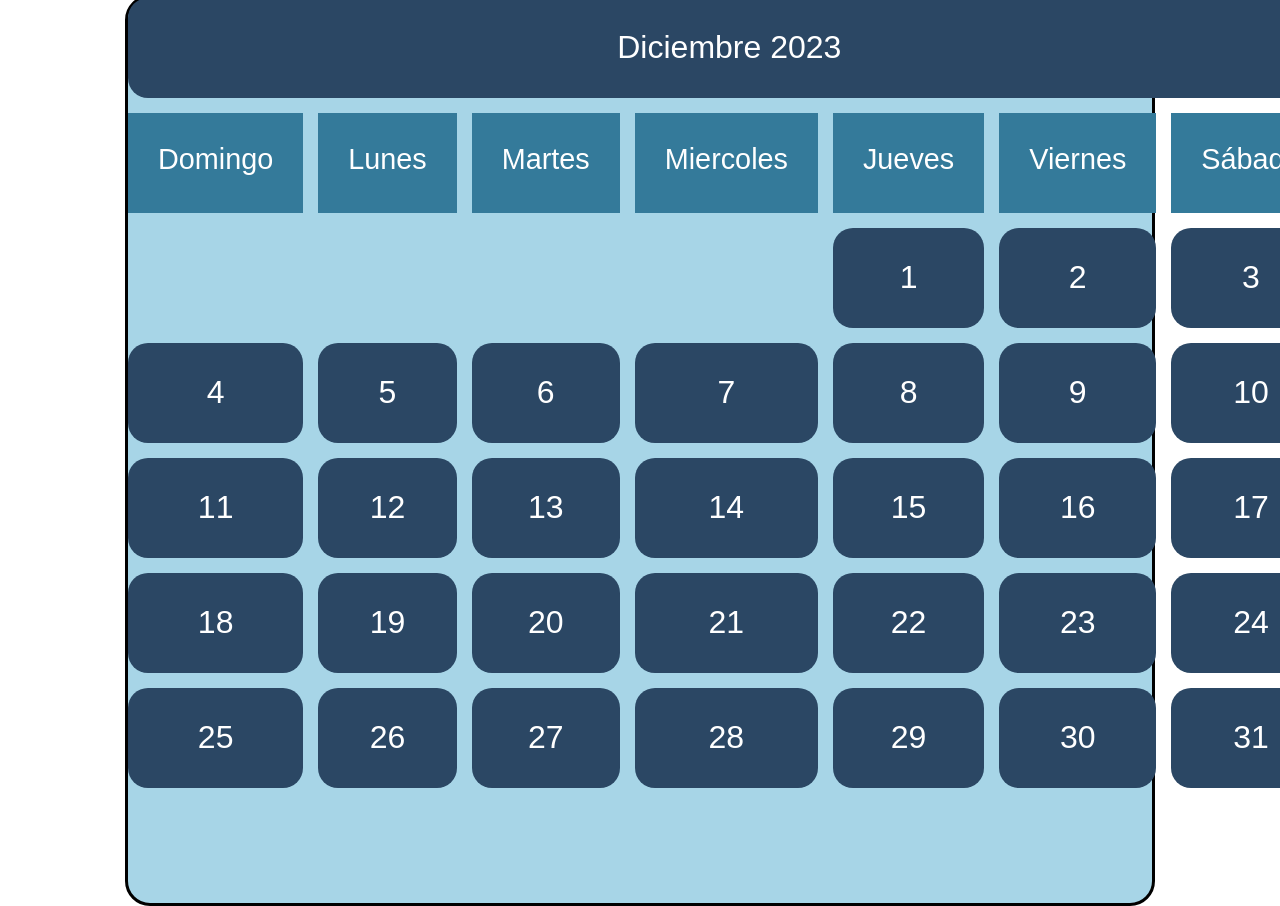
<file: calendario.html>
<!DOCTYPE html>
<html lang="en">
<head>
    <meta charset="UTF-8">
    <meta name="viewport" content="width=device-width, initial-scale=1.0">
    <title>Calendario</title>
    <link rel="stylesheet" href="css/calendario.css">
</head>
<body>
    <div class="main-box">
        <div class="calendar-box">
            <div class="box-celda nombre-mes">Diciembre 2023</div>
            <div class="nombre-dia">Domingo</div>
            <div class="nombre-dia">Lunes</div>
            <div class="nombre-dia">Martes</div>
            <div class="nombre-dia">Miercoles</div>
            <div class="nombre-dia">Jueves</div>
            <div class="nombre-dia">Viernes</div>
            <div class="nombre-dia">Sábado</div>
            <div class="box-celda box-1">1</div>
            <div class="box-celda box-2">2</div>
            <div class="box-celda box-3">3</div>
            <div class="box-celda box-4">4</div>
            <div class="box-celda box-5">5</div>
            <div class="box-celda box-6">6</div>
            <div class="box-celda box-7">7</div>
            <div class="box-celda box-8">8</div>
            <div class="box-celda box-9">9</div>
            <div class="box-celda box-10">10</div>
            <div class="box-celda box-11">11</div>
            <div class="box-celda box-12">12</div>
            <div class="box-celda box-13">13</div>
            <div class="box-celda box-14">14</div>
            <div class="box-celda box-15">15</div>
            <div class="box-celda box-16">16</div>
            <div class="box-celda box-17">17</div>
            <div class="box-celda box-18">18</div>
            <div class="box-celda box-19">19</div>
            <div class="box-celda box-20">20</div>
            <div class="box-celda box-21">21</div>
            <div class="box-celda box-22">22</div>
            <div class="box-celda box-23">23</div>
            <div class="box-celda box-24">24</div>
            <div class="box-celda box-25">25</div>
            <div class="box-celda box-26">26</div>
            <div class="box-celda box-27">27</div>
            <div class="box-celda box-28">28</div>
            <div class="box-celda box-29">29</div>
            <div class="box-celda box-30">30</div>
            <div class="box-celda box-31">31</div>
            
            
            
            
        </div>
    </div>
</body>
</html>
</file>
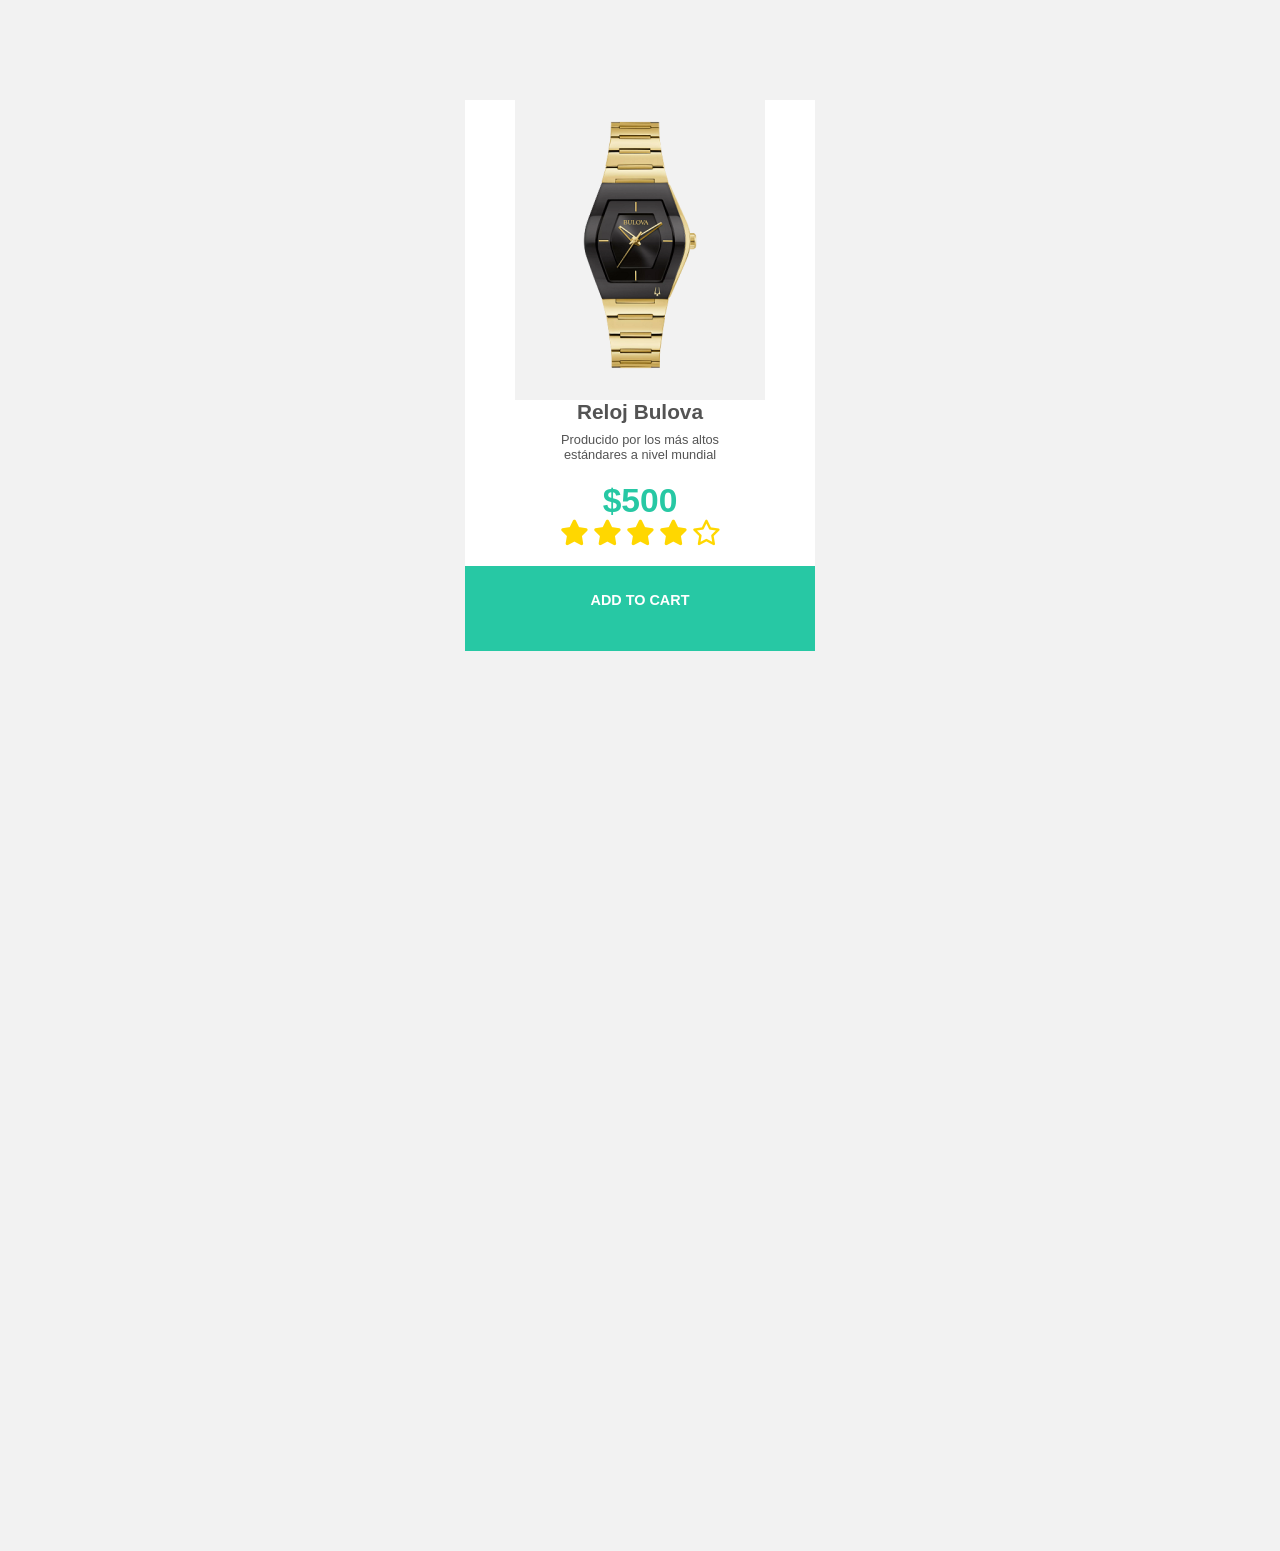
<file: catalogo.html>
<!DOCTYPE html>
<html lang="en">
<head>
    <meta charset="UTF-8">
    <meta http-equiv="X-UA-Compatible" content="IE=edge">
    <meta name="viewport" content="width=device-width, initial-scale=1.0">
    <title>catalogos</title>
    <link rel="stylesheet" href="css/catalogo.css">
    <link rel="stylesheet" href="icons/all.css">
</head>
<body>
    <div class="main-box">
        <div class="box-style box-1">
             <div class="product-box">
                <img src="img/Reloj1.png" alt="Reloj">
             </div>
             <div class="product-text">
             <span class="product-text-span">Reloj Bulova</span><br>
             <span class="text-description">Producido por los más altos <br>estándares a nivel mundial</span>
             <span class="price-text">$500</span>
             <i class="star-style fa-solid fa-star"></i>
    <i class="star-style fa-solid fa-star"></i>
    <i class="star-style fa-solid fa-star"></i>
    <i class="star-style fa-solid fa-star"></i>
    <i class="star-style fa-regular fa-star"></i>

            <div class="add-cart-1">
                <span class="add-cart-1-span">ADD TO CART</span>
            </div>
        </div>
        <div class="main-box">
            <!-- <div class="box-style box-2">
                <div class="add-cart-2">
                    <span class="add-cart-1-span">ADD TO CART</span>
                </div>
            </div>
            <div class="main-box">
                <div class="box-style box-3">
                    <div class="add-cart-3">
                        <span class="add-cart-1-span">ADD TO CART</span>
                    </div> -->
                </div>
    </div>
</body>
</html>
</file>
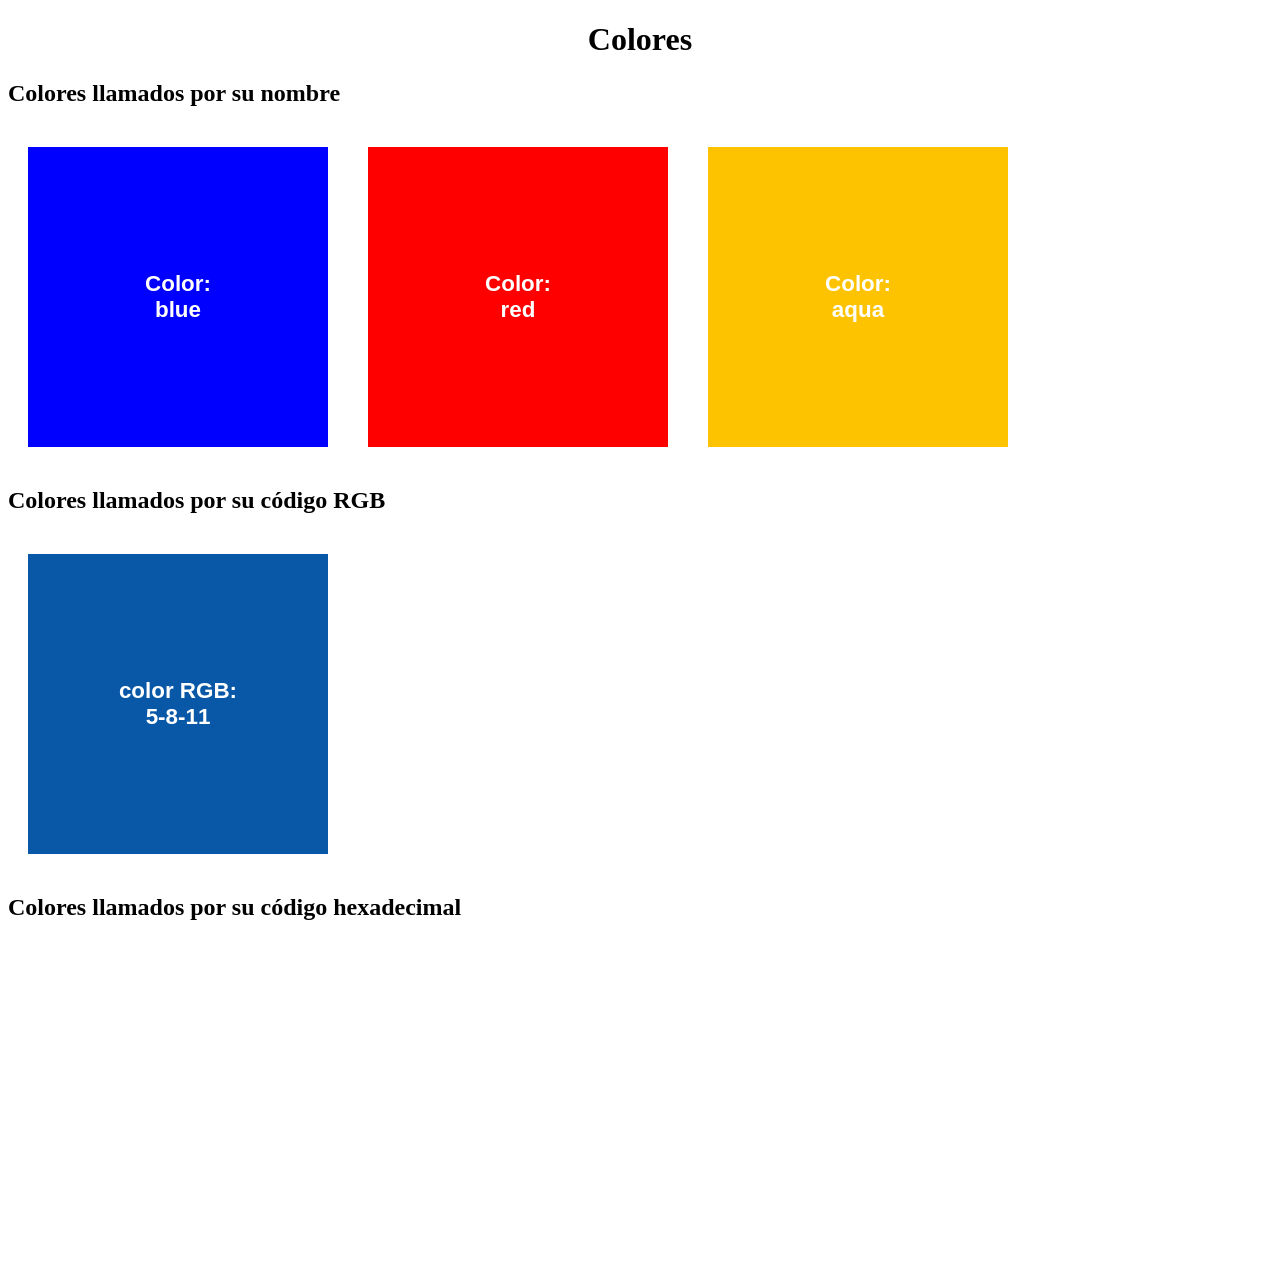
<file: colores.html>
<!DOCTYPE html>
<html lang="en">
<head>
    <meta charset="UTF-8">
    <meta http-equiv="X-UA-Compatible" content="IE=edge">
    <meta name="viewport" content="width=device-width, initial-scale=1.0">
    <title>Colores</title>
    <link rel="stylesheet" href="css/colores.css">
</head>
<body>
    <h1>Colores</h1>
    <h2>Colores llamados por su nombre</h2>
    <div class="box-direction">
         <div class="box-style box-darkcyan">Color:<br>blue</div>
         <div class="box-style box-goldenrod">Color:<br>red</div>
         <div class="box-style box-red">Color:<br>aqua</div>
    </div>
    <h2>Colores llamados por su código RGB</h2>
    <div class="box-direction">
         <div class="box-style box-5-8-11">color RGB:<br>5-8-11</div>
         <div class="box-style box-144-202-3">Color RGB:<br>144-202-3</div>
         <div class="box-style box-120-80-165">Color RGB:<br>120-80-165</div>
    </div>
    <h2>Colores llamados por su código hexadecimal</h2>
    <div class="box-direction">
         <div class="box-style box-E58C0C">Color:<br>E58C0C</div>
         <div class="box-style box-81AAFC">Color:<br>81AAFC</div>
         <div class="box-style box-F941DF">Color:<br>F941DF</div>
</div>
</body>
</html>
</file>
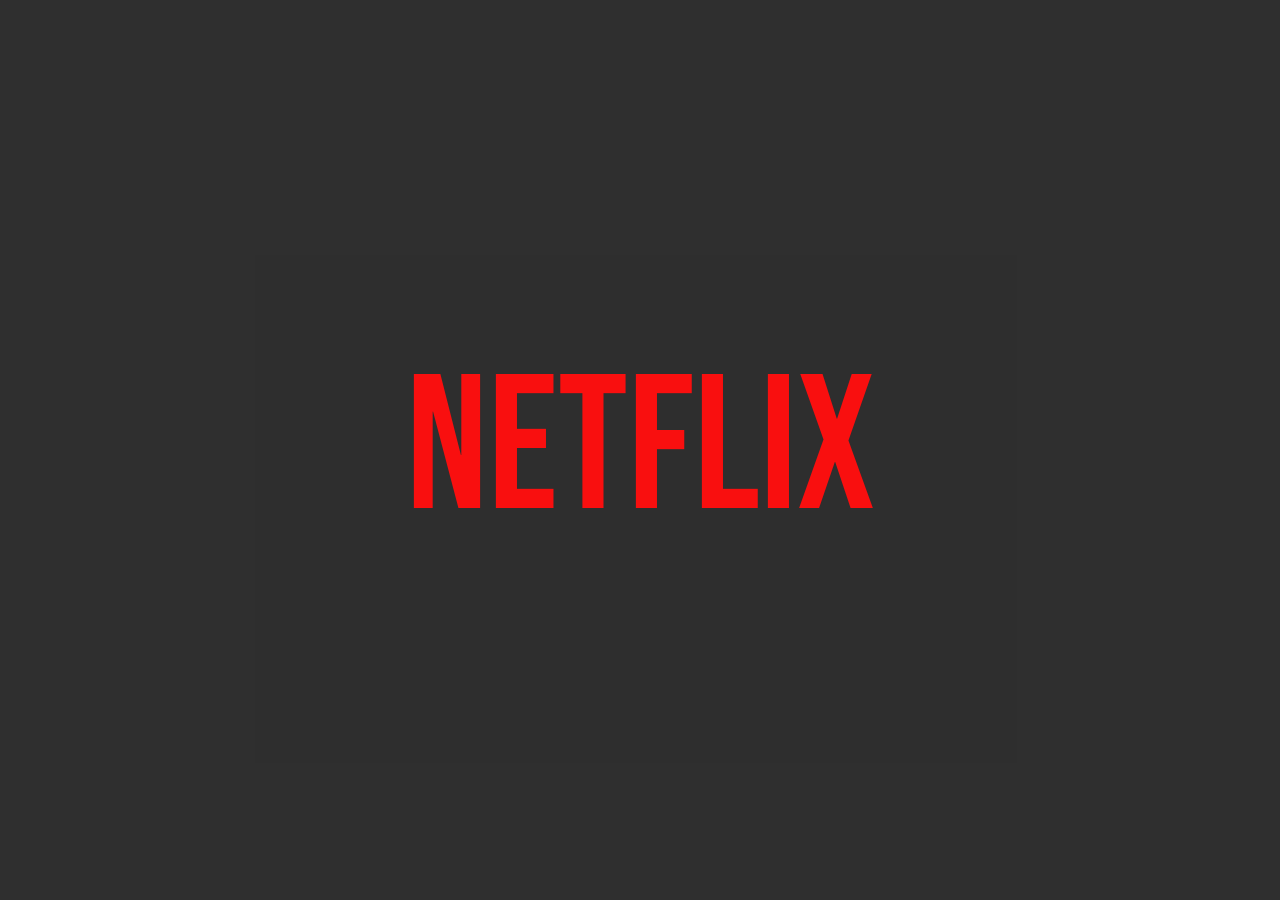
<file: fuente 1.html>
<!DOCTYPE html>
<html lang="en">
<head>
    <meta charset="UTF-8">
    <meta http-equiv="X-UA-Compatible" content="IE=edge">
    <meta name="viewport" content="width=device-width, initial-scale=1.0">
    <title>NETFLIX</title>
    <link rel="stylesheet" href="css/fuente1.css">  
</head>
<body>
   <div>
    <label>NETFLIX</label>
   </div>   
</body>
</html>
</file>
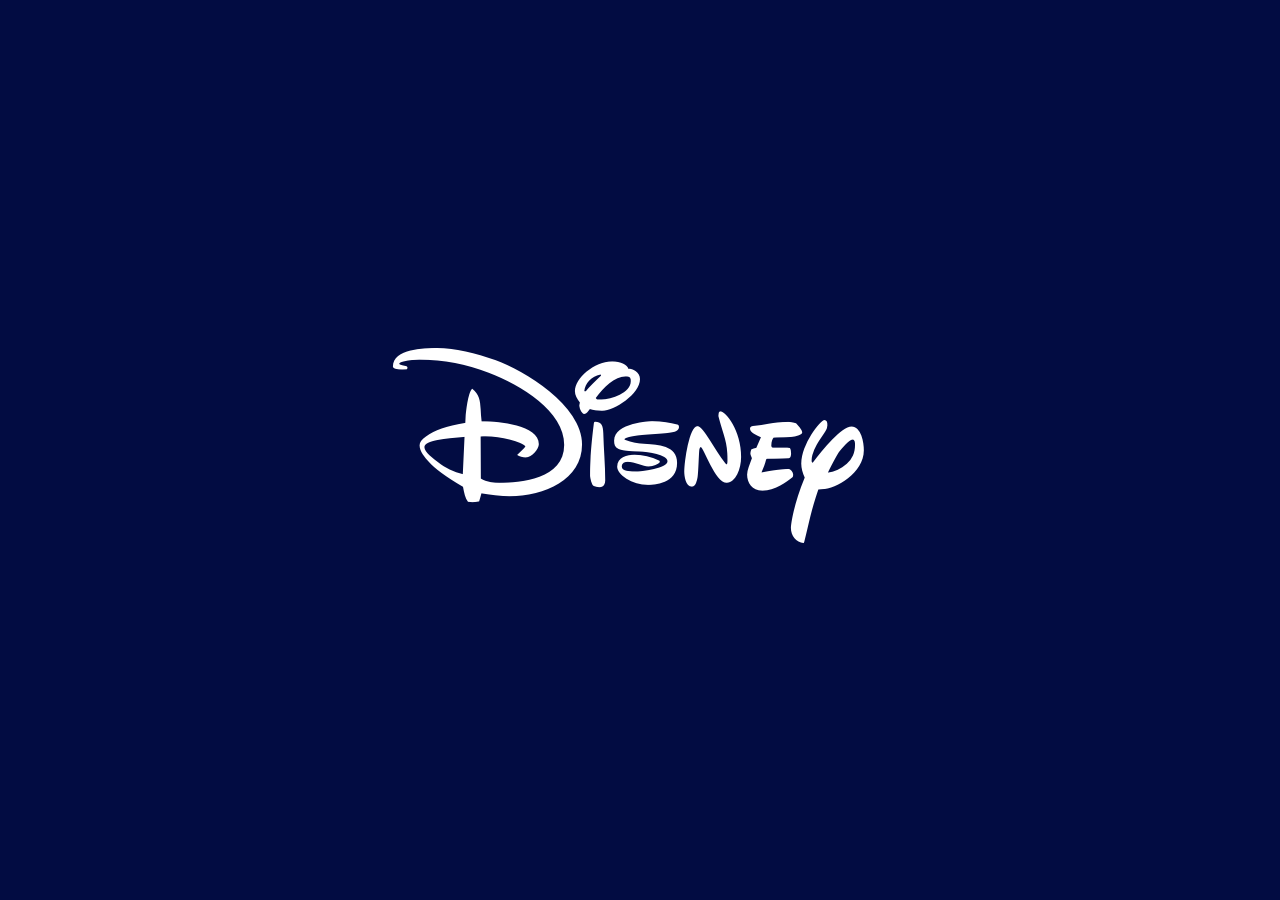
<file: fuente 2.html>
<!DOCTYPE html>
<html lang="en">
<head>
    <meta charset="UTF-8">
    <meta http-equiv="X-UA-Compatible" content="IE=edge">
    <meta name="viewport" content="width=device-width, initial-scale=1.0">
    <title>Document</title>
    <link rel="stylesheet" href="css/fuente2.css">
</head>
<body>
    <div>
        <label>Disney</label>
    </div>
</body>
</html>
</file>
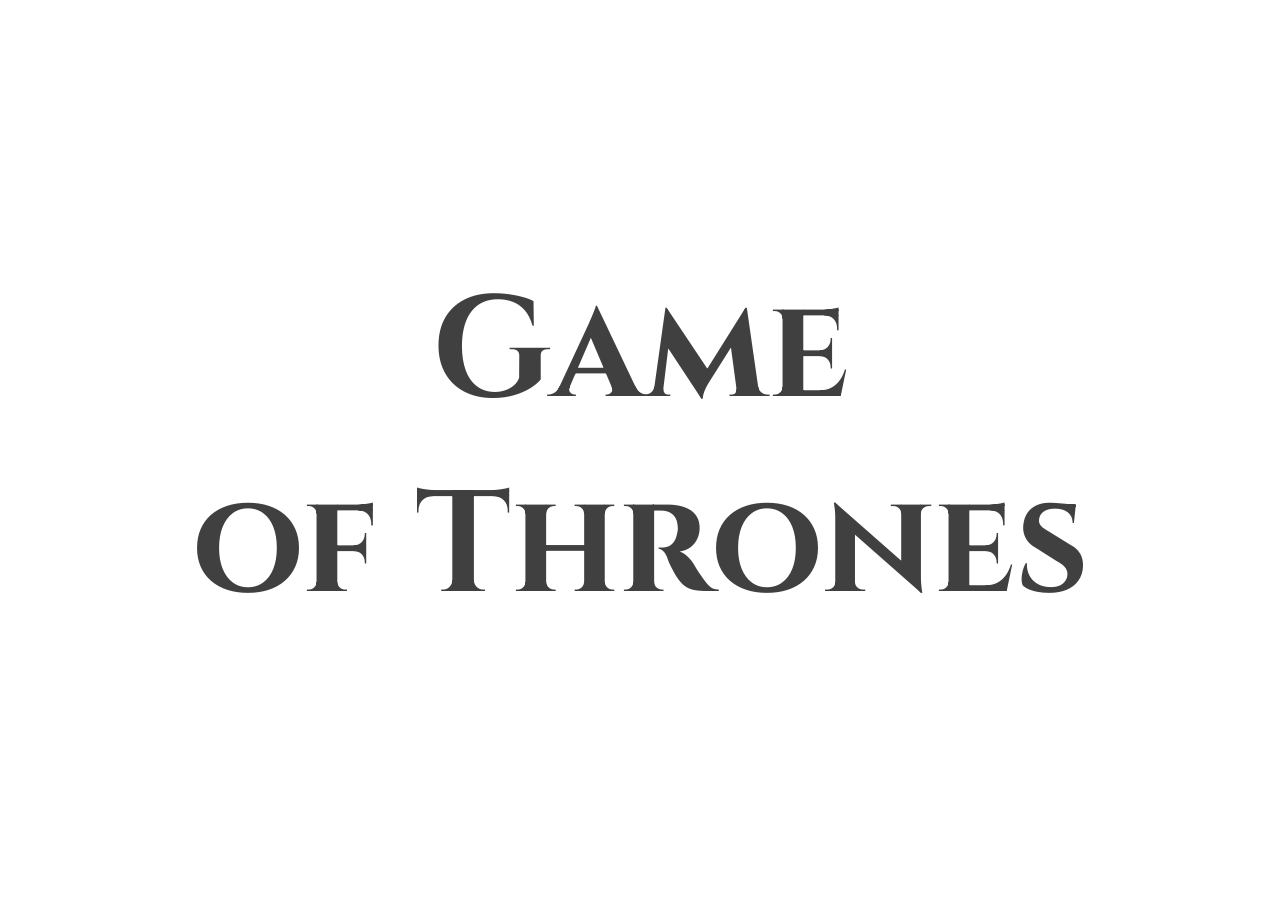
<file: fuente 3.html>
<!DOCTYPE html>
<html lang="en">
<head>
    <meta charset="UTF-8">
    <meta http-equiv="X-UA-Compatible" content="IE=edge">
    <meta name="viewport" content="width=device-width, initial-scale=1.0">
    <title>Document</title>
    <link rel="stylesheet" href="css/fuente3.css">
</head>
<body>
   <div>
    <label>Game<br>of Thrones</label>
   </div>
</body>
</html>
</file>
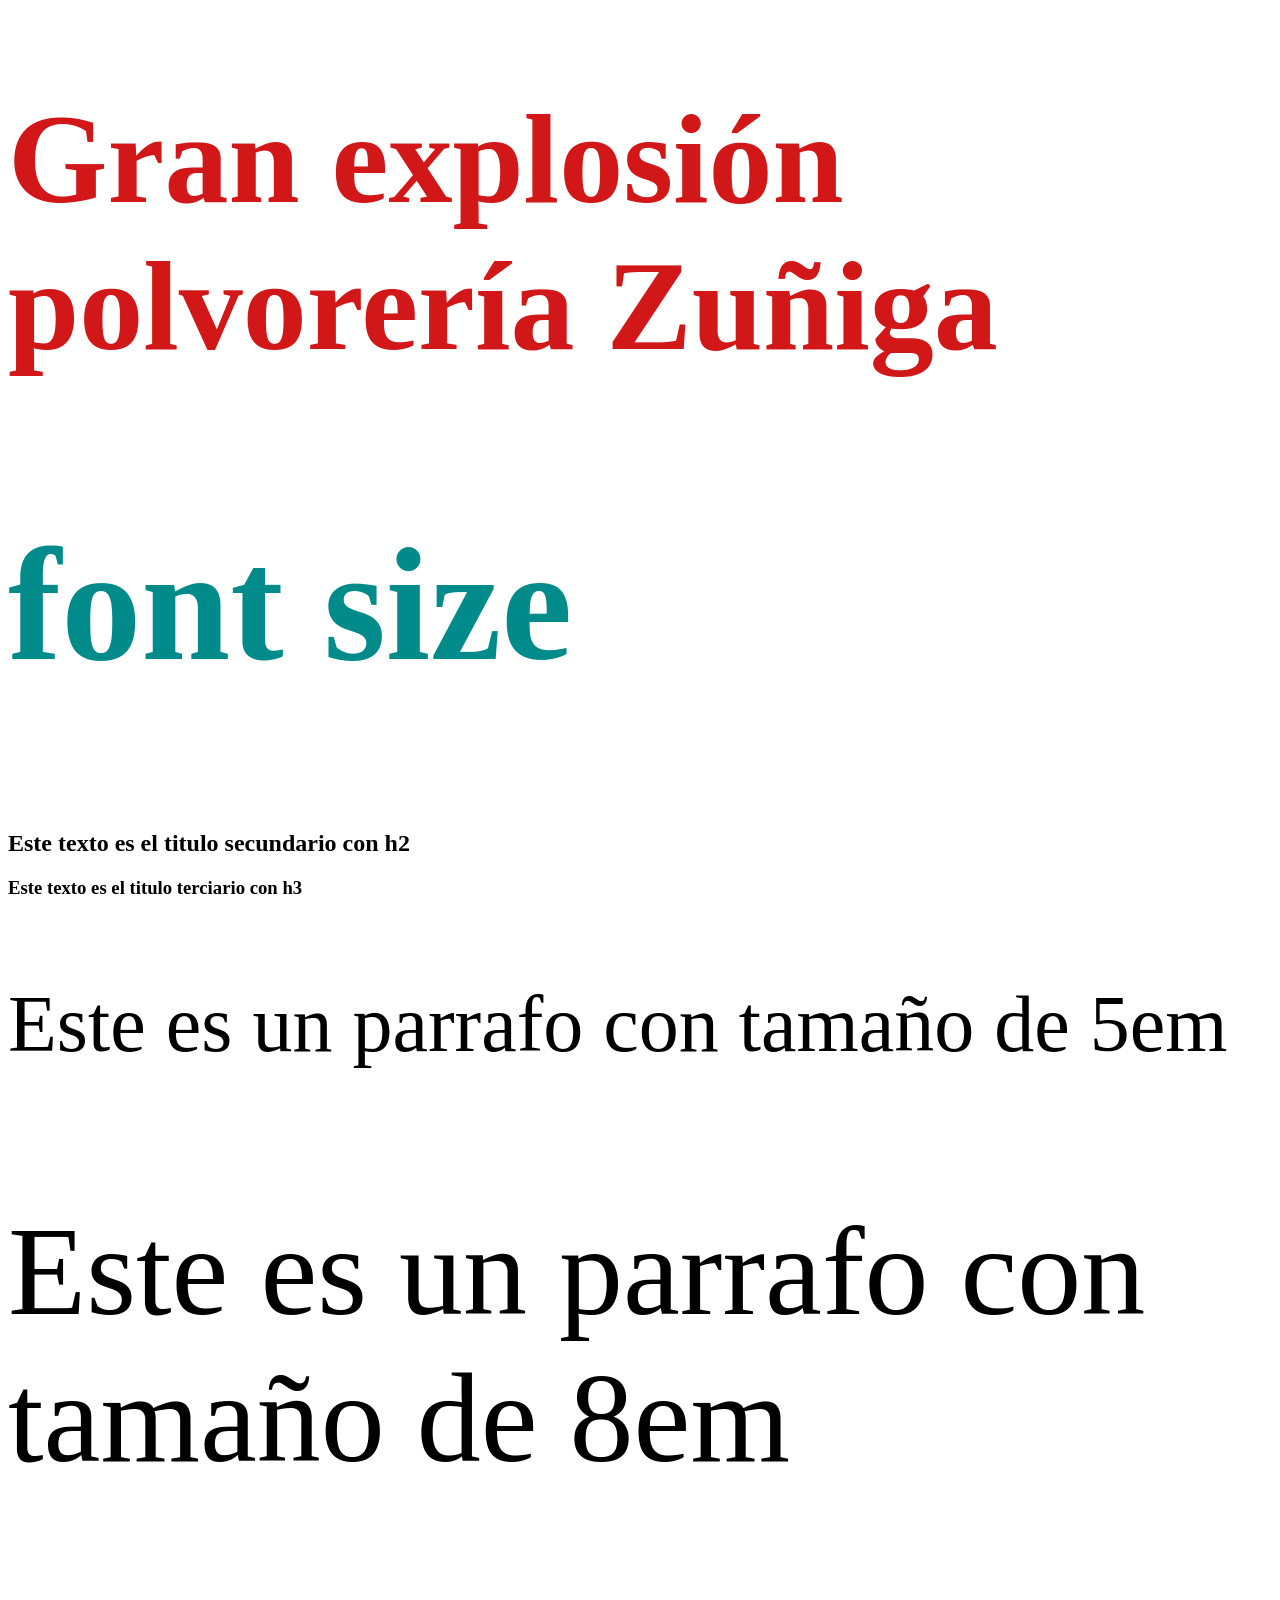
<file: fuentes.html>
<!DOCTYPE html>
<html lang="en">
<head>
    <meta charset="UTF-8">
    <meta http-equiv="X-UA-Compatible" content="IE=edge">
    <meta name="viewport" content="width=device-width, initial-scale=1.0">
    <title>Document</title>
<link rel="stylesheet" href="css/fuentes.css">
</head>
<body>
    <h1>Gran explosión polvorería Zuñiga</h1>
    <h2 class="font-10em">font size</h2>
    <h2>Este texto es el titulo secundario con h2</h2>
    <h3>Este texto es el titulo terciario con h3</h3>
    <p class="font-5em">Este es un parrafo con tamaño de 5em</p>
    <p class="font-8em">Este es un parrafo con tamaño de 8em</p>
</body>
</html>
</file>
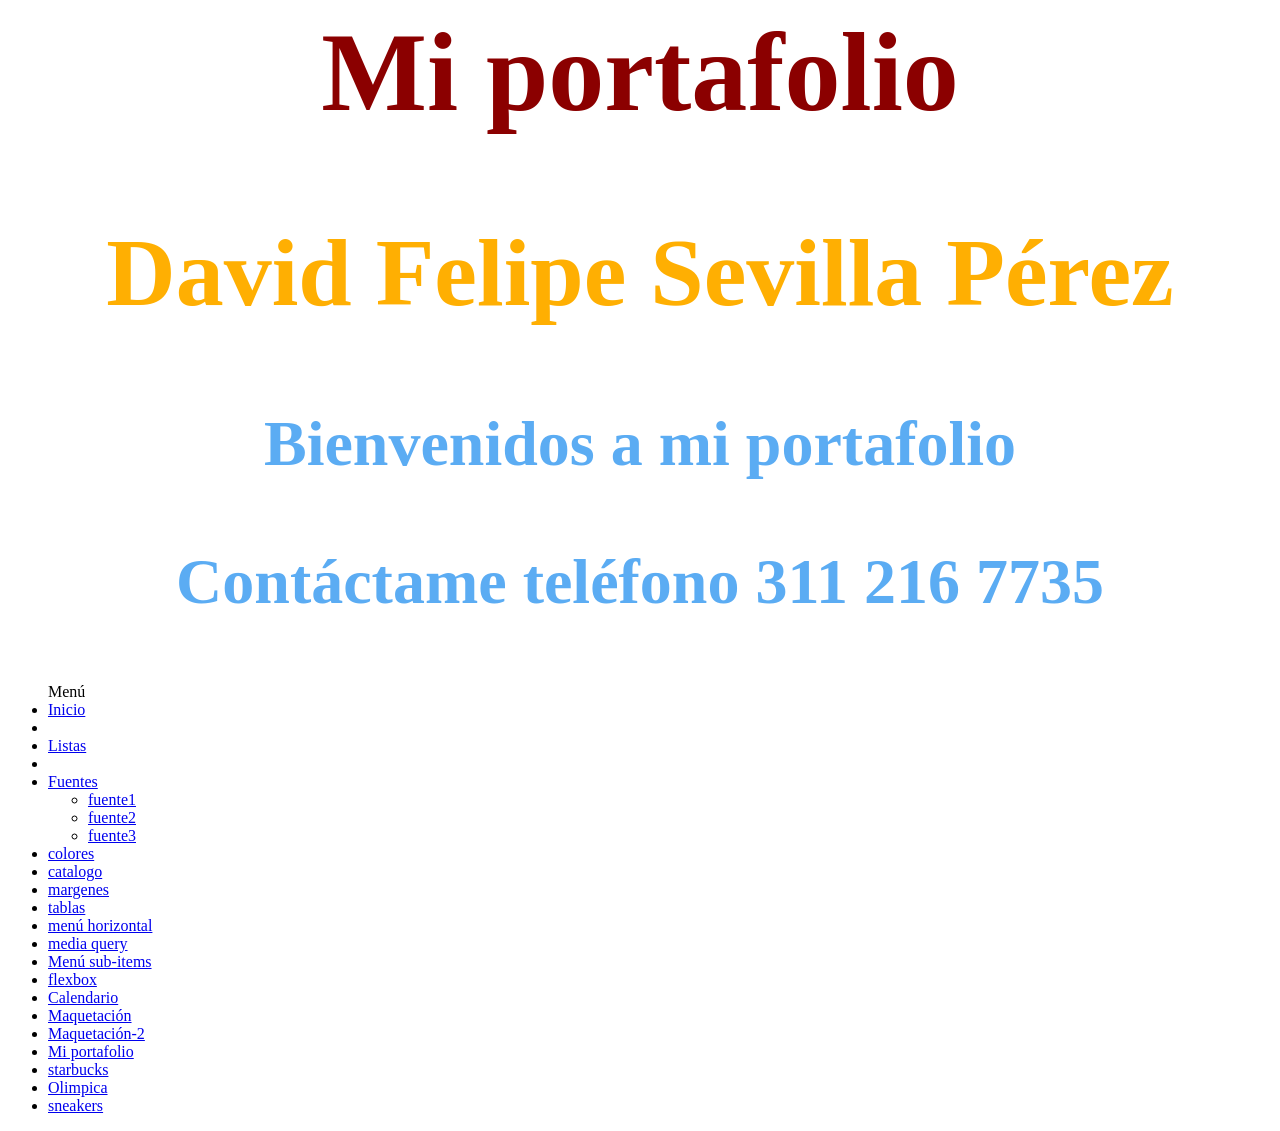
<file: index-2.html>
<html>
 <DOCTYPE HTML>
<html lang="en">  
<head>
<meta charset="UTF-8">
<meta http-equiv="X-UA-Compatible" content="widtch=device-width, initial-scale=1.0">             
<title>Mi portafolio - David Felipe Sevilla Pérez </title>
<link rel="stylesheet" href="css/style.css"> 
</head>
<body>
    <h1> Mi portafolio</h1>
    <h2>David Felipe Sevilla Pérez</h2>
    <h3> Bienvenidos a mi portafolio</h2>
    <h3>Contáctame teléfono 311 216 7735</h3>
    <ul>Menú
        <li><a href="index-2.html">Inicio</a><li>
        <li><a href="Listas.html">Listas</a><li>
        <li><a href="fuentes.html">Fuentes</a></li>
        <ul>
        <li><a href="fuente 1.html">fuente1</a></li>
        <li><a href="fuente 2.html">fuente2</a></li>
        <li><a href="fuente 3.html">fuente3</a></li>
        </ul>
        <li><a href="colores.html">colores</a></li>
        <li><a href="catalogo.html">catalogo</a></li>
        <li><a href="margenes.html">margenes</a></li>
        <li><a href="tablas.html">tablas</a></li>
        <li><a href="menu-horizontal.html">menú horizontal</a></li>
        <li><a href="media-query.html">media query</a></li>
        <li><a href="menu-subitems.html">Menú sub-items</a></li>
        <li><a href="flexbox.html">flexbox</a></li>
        <li><a href="calendario.html">Calendario</a></li>
        <li><a href="maquetacion.html">Maquetación</a></li>
        <li><a href="maquetacion-2.html">Maquetación-2</a></li>
        <li><a href="mi-portafolio.html">Mi portafolio</a></li>
        <li><a href="starbucks-2.html">starbucks</a></li>
        <li><a href="OLIMPICA.html">Olimpica</a></li>
        <li><a href="sneakers.html">sneakers</a></li>


</body>
</html>
</file>
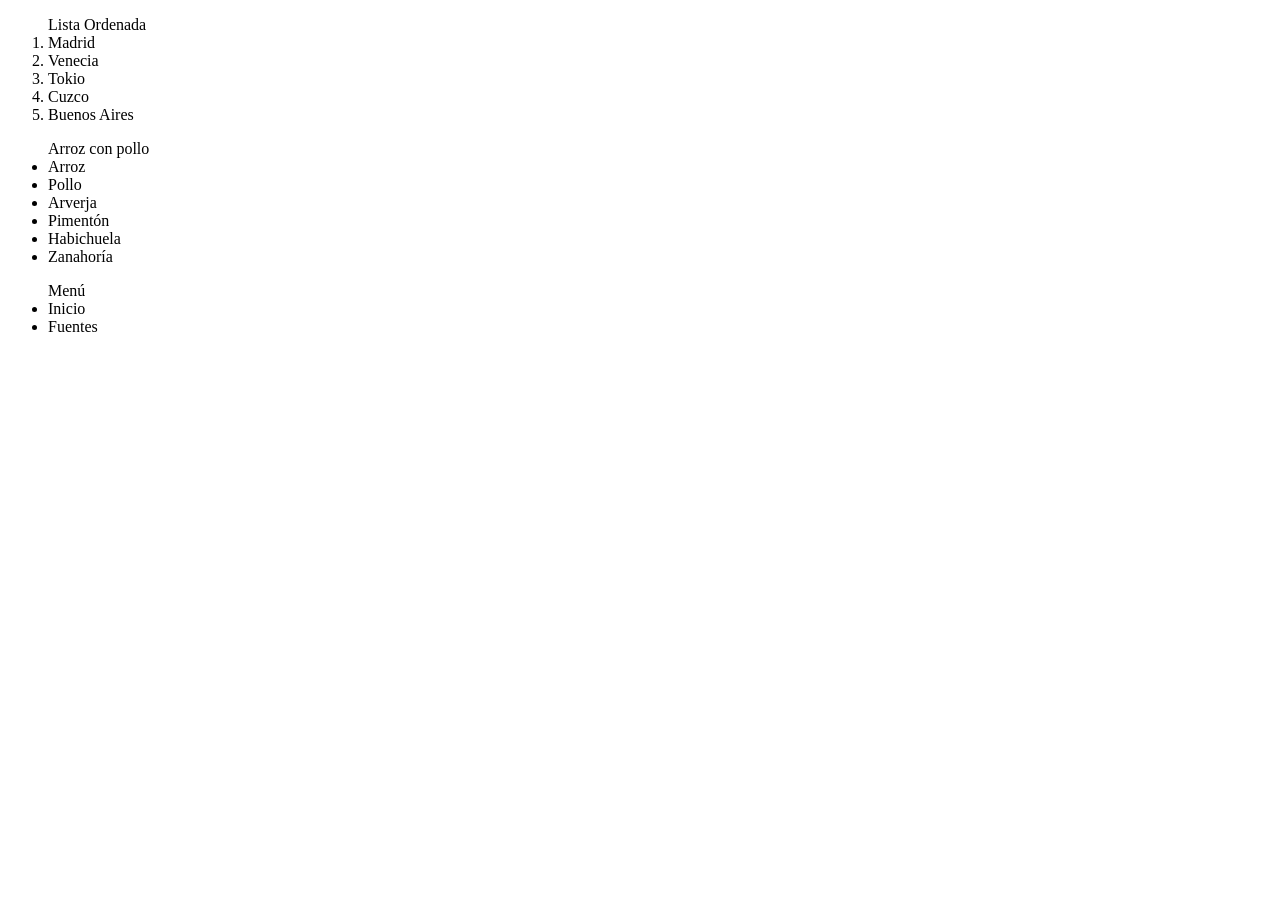
<file: Listas.html>
<!DOCTYPE html>
<html lang="en">
<head>
    <meta charset="UTF-8">
    <meta http-equiv="X-UA-Compatible" content="IE=edge">
    <meta name="viewport" content="width=, initial-scale=1.0">
    <title>Document</title>
</head>
<body>
    <ol>Lista Ordenada
    <li>Madrid</li>
    <li>Venecia</li>
    <li>Tokio</li>
    <li>Cuzco</li>
    <li>Buenos Aires</li>
    </ol>
    <ul>Arroz con pollo
        <li>Arroz</li>
        <li>Pollo</li>
        <li>Arverja</li>
        <li>Pimentón</li>
        <li>Habichuela</li>
        <li>Zanahoría</li>
        </ul>
        <ul>Menú
            <li>Inicio</li>
            <li>Fuentes</li>

</body>
</html>
</file>
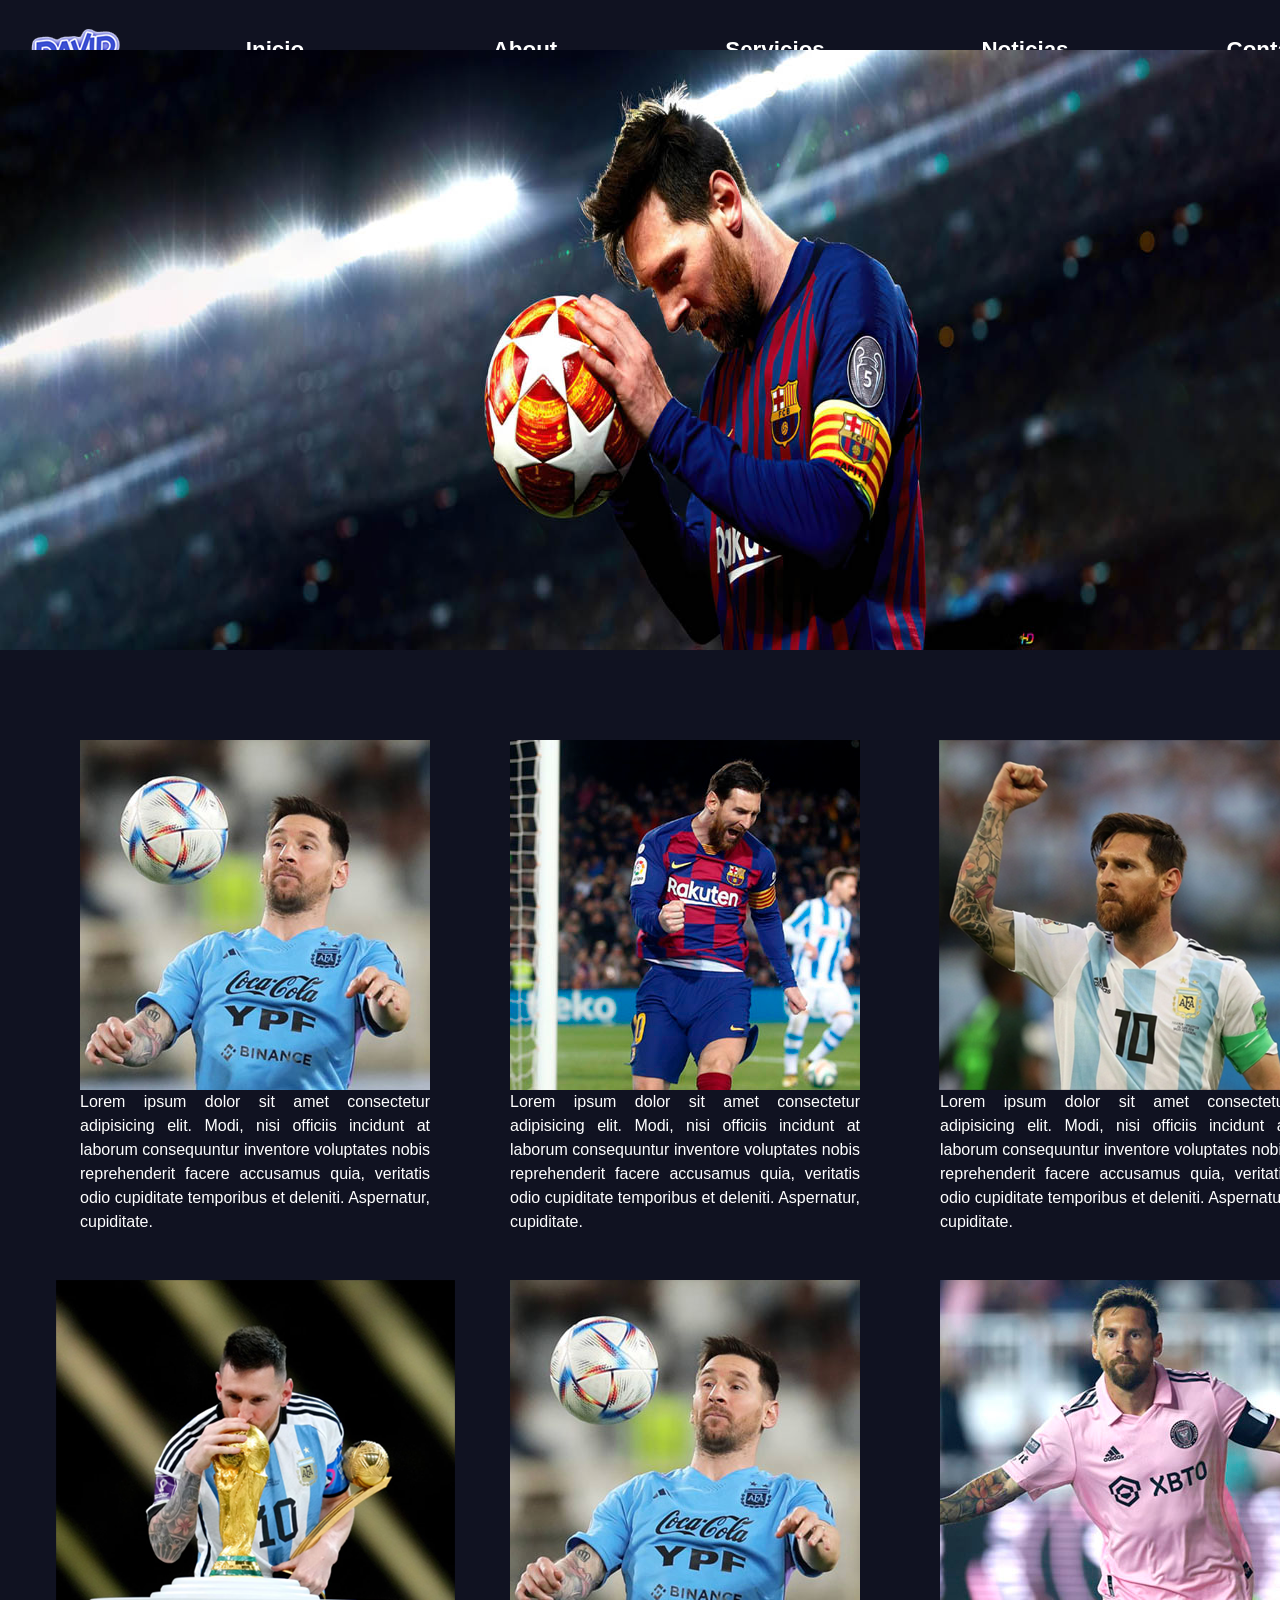
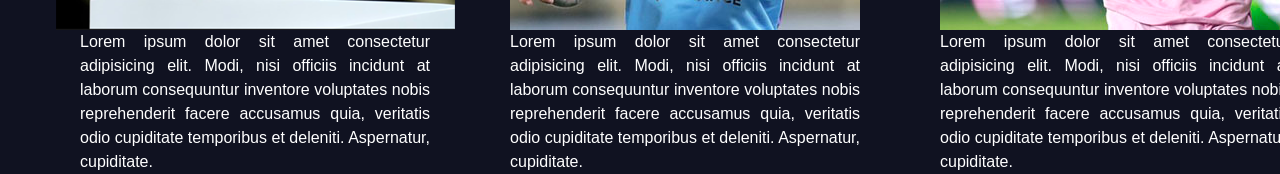
<file: maquetacion-2.html>
<!DOCTYPE html>
<html lang="en">
<head>
    <meta charset="UTF-8">
    <meta name="viewport" content="width=device-width, initial-scale=1.0">
    <title>Maquetación</title>
    <link rel="stylesheet" href="css/maquetacion-2.css">
    <link rel="stylesheet" href="icons/all.css">
</head>
<body>
    <header>
        <div class="logo style-box">
            <img src="img/David-Logo.png" alt="">
        </div>
        <div class="menu">
            <nav>
                <ul>
                    <li class="item-style"><a href="#">Inicio</a></li>
                    <li class="item-style"><a href="#">About</a></li>
                    <li class="item-style"><a href="#">Servicios</a></li>
                    <li class="item-style"><a href="#">Noticias</a></li>
                    <li class="item-style"><a href="#">Contacto</a></li>
                </ul>
            </nav>
        </div> 
    </header>
    <div class="main-content">
        <div class="img-principal style-box">
            <img class="img-grande" src="img/lionel-messi-footballer-wallpaper-3840x2160_54.png" alt="">
        </div>
        <div class="article article-1">
             <div class="img-article-1 style-box style-img-article">
                <img src="img/EDTBCTAXFQM5FC3FW7XZBQEIY4.png" alt="">
             </div>
             <div class="texto-article-1 style-texto-article">
                Lorem ipsum dolor sit amet consectetur adipisicing elit. Modi, nisi officiis incidunt at laborum consequuntur inventore voluptates nobis reprehenderit facere accusamus quia, veritatis odio cupiditate temporibus et deleniti. Aspernatur, cupiditate.
             </div>
        </div>
        <div class="article article-2">
            <div class="img-article-2 style-box style-img-article">
                <img src="img/MJAQC23GX5AWZBAIX74DJNXAXM.png" alt="">
            </div>
            <div class="texto-article-2 style-texto-article">
                Lorem ipsum dolor sit amet consectetur adipisicing elit. Modi, nisi officiis incidunt at laborum consequuntur inventore voluptates nobis reprehenderit facere accusamus quia, veritatis odio cupiditate temporibus et deleniti. Aspernatur, cupiditate.
             </div>
       </div>
       <div class="article article-3">
            <div class="img-article-3 style-box style-img-article">
                <img src="img/messixd.png" alt="">
            </div>
            <div class="texto-article-3 style-texto-article">
                Lorem ipsum dolor sit amet consectetur adipisicing elit. Modi, nisi officiis incidunt at laborum consequuntur inventore voluptates nobis reprehenderit facere accusamus quia, veritatis odio cupiditate temporibus et deleniti. Aspernatur, cupiditate.
             </div>
       </div>
       <div class="article article-4">
        <div class="img-article-4 style-box style-img-article">
            <img src="img/copaxd.PNG" alt="">
        </div>
        <div class="texto-article-4 style-texto-article">
            Lorem ipsum dolor sit amet consectetur adipisicing elit. Modi, nisi officiis incidunt at laborum consequuntur inventore voluptates nobis reprehenderit facere accusamus quia, veritatis odio cupiditate temporibus et deleniti. Aspernatur, cupiditate.
         </div>
   </div>
   <div class="article article-5">
       <div class="img-article-5 style-box style-img-article">
        <img src="img/EDTBCTAXFQM5FC3FW7XZBQEIY4.png" alt="">
       </div>
       <div class="texto-article-5 style-texto-article">
        Lorem ipsum dolor sit amet consectetur adipisicing elit. Modi, nisi officiis incidunt at laborum consequuntur inventore voluptates nobis reprehenderit facere accusamus quia, veritatis odio cupiditate temporibus et deleniti. Aspernatur, cupiditate.
     </div>
  </div>
  <div class="article article-6">
       <div class="img-article-6 style-box style-img-article">
        <img src="img/230803093105-02-lionel-messi-inter-miami-orlando-city-080223.png" alt="">
       </div>
       <div class="texto-article-6 style-texto-article">
        Lorem ipsum dolor sit amet consectetur adipisicing elit. Modi, nisi officiis incidunt at laborum consequuntur inventore voluptates nobis reprehenderit facere accusamus quia, veritatis odio cupiditate temporibus et deleniti. Aspernatur, cupiditate.
     </div>
  </div>
    </div>  
</body>
</html>
</file>
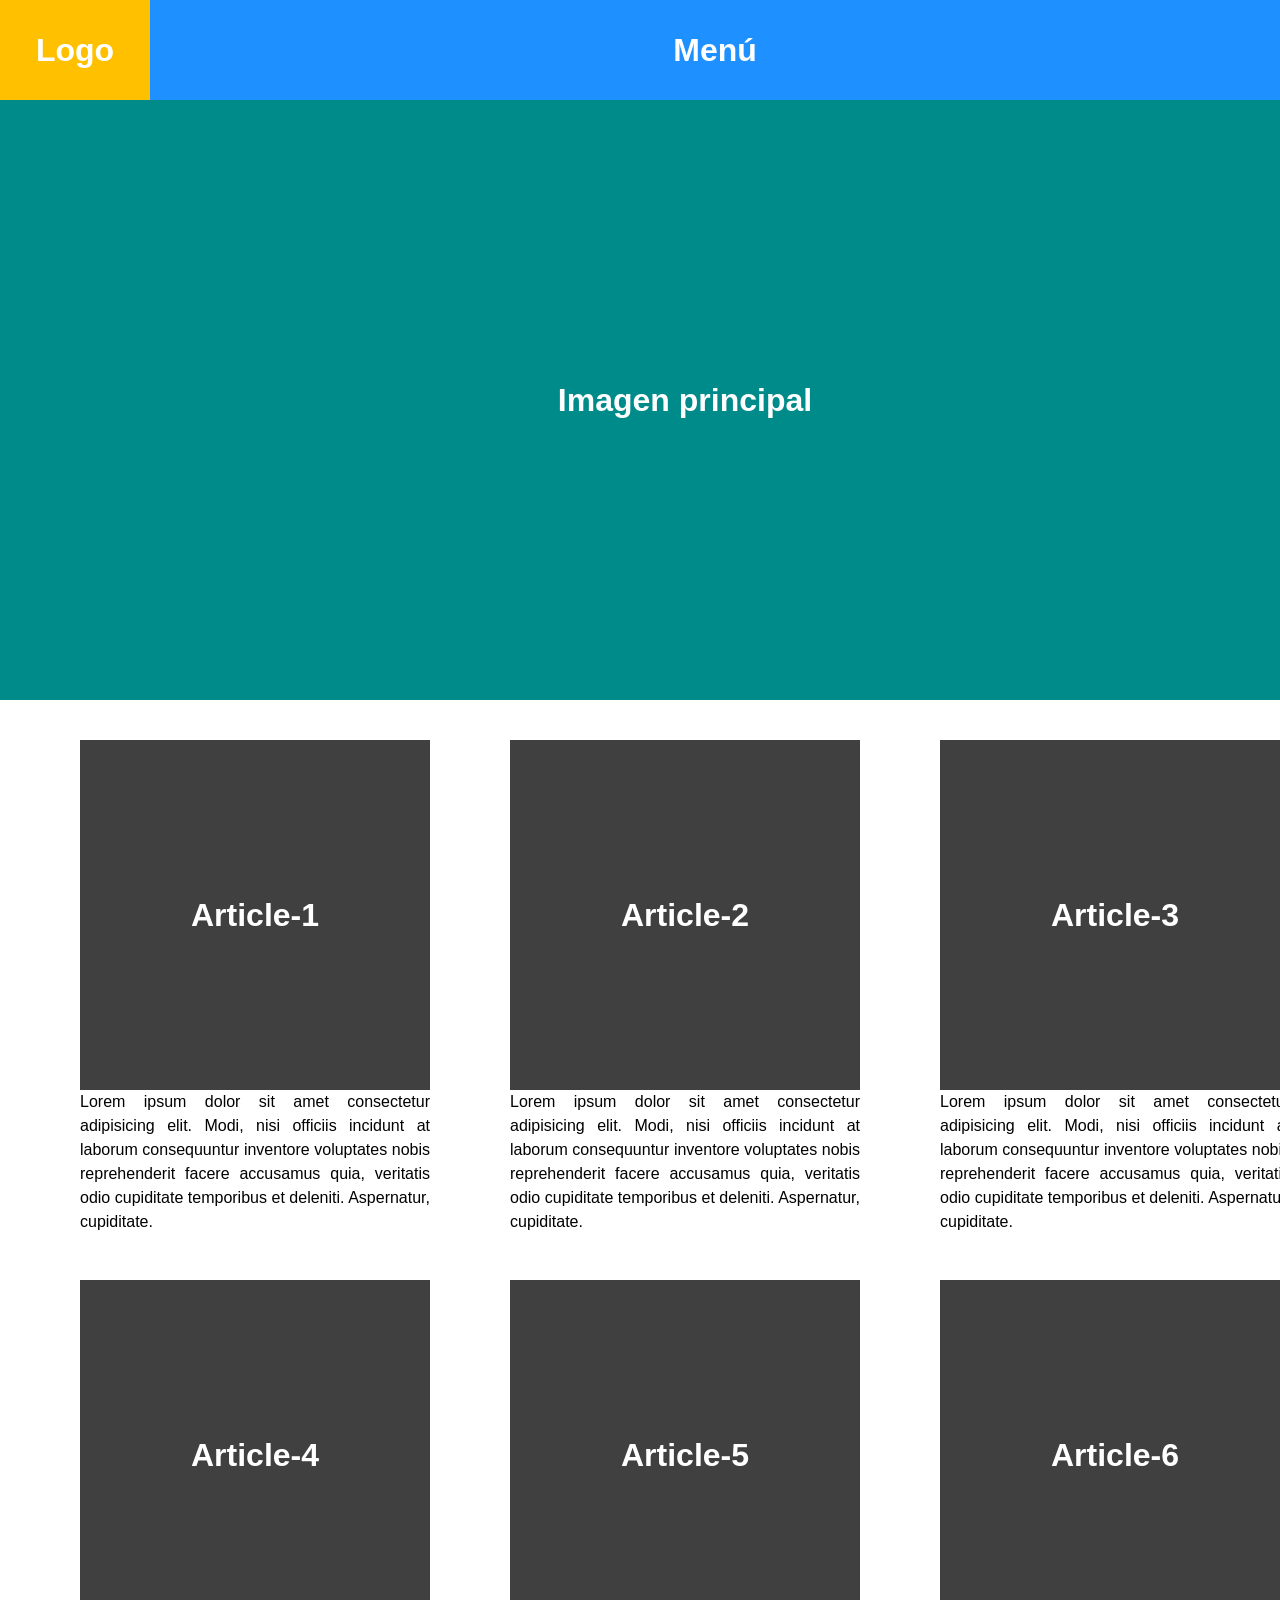
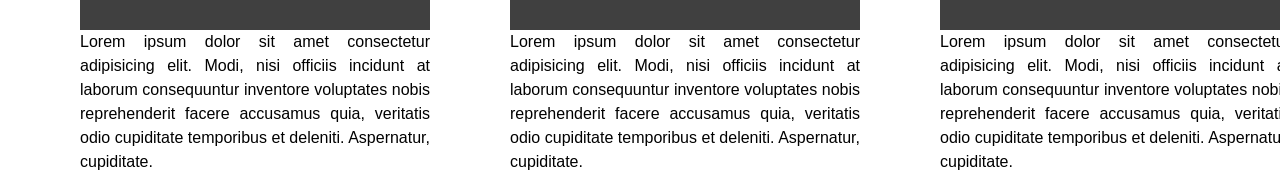
<file: maquetacion.html>
<!DOCTYPE html>
<html lang="en">
<head>
    <meta charset="UTF-8">
    <meta name="viewport" content="width=device-width, initial-scale=1.0">
    <title>Maquetación</title>
    <link rel="stylesheet" href="css/maquetacion.css">
</head>
<body>
    <header>
        <div class="logo style-box">
            Logo
        </div>
        <div class="menu style-box">
            Menú
        </div> 
    </header>
    <div class="main-content">
        <div class="img-principal style-box">Imagen principal</div>
        <div class="article article-1">
             <div class="img-article-1 style-box style-img-article">Article-1</div>
             <div class="texto-article-1 style-texto-article">
                Lorem ipsum dolor sit amet consectetur adipisicing elit. Modi, nisi officiis incidunt at laborum consequuntur inventore voluptates nobis reprehenderit facere accusamus quia, veritatis odio cupiditate temporibus et deleniti. Aspernatur, cupiditate.
             </div>
        </div>
        <div class="article article-2">
            <div class="img-article-2 style-box style-img-article">Article-2</div>
            <div class="texto-article-2 style-texto-article">
                Lorem ipsum dolor sit amet consectetur adipisicing elit. Modi, nisi officiis incidunt at laborum consequuntur inventore voluptates nobis reprehenderit facere accusamus quia, veritatis odio cupiditate temporibus et deleniti. Aspernatur, cupiditate.
             </div>
       </div>
       <div class="article article-3">
            <div class="img-article-3 style-box style-img-article">Article-3</div>
            <div class="texto-article-3 style-texto-article">
                Lorem ipsum dolor sit amet consectetur adipisicing elit. Modi, nisi officiis incidunt at laborum consequuntur inventore voluptates nobis reprehenderit facere accusamus quia, veritatis odio cupiditate temporibus et deleniti. Aspernatur, cupiditate.
             </div>
       </div>
       <div class="article article-4">
        <div class="img-article-4 style-box style-img-article">Article-4</div>
        <div class="texto-article-4 style-texto-article">
            Lorem ipsum dolor sit amet consectetur adipisicing elit. Modi, nisi officiis incidunt at laborum consequuntur inventore voluptates nobis reprehenderit facere accusamus quia, veritatis odio cupiditate temporibus et deleniti. Aspernatur, cupiditate.
         </div>
   </div>
   <div class="article article-5">
       <div class="img-article-5 style-box style-img-article">Article-5</div>
       <div class="texto-article-5 style-texto-article">
        Lorem ipsum dolor sit amet consectetur adipisicing elit. Modi, nisi officiis incidunt at laborum consequuntur inventore voluptates nobis reprehenderit facere accusamus quia, veritatis odio cupiditate temporibus et deleniti. Aspernatur, cupiditate.
     </div>
  </div>
  <div class="article article-6">
       <div class="img-article-6 style-box style-img-article">Article-6</div>
       <div class="texto-article-6 style-texto-article">
        Lorem ipsum dolor sit amet consectetur adipisicing elit. Modi, nisi officiis incidunt at laborum consequuntur inventore voluptates nobis reprehenderit facere accusamus quia, veritatis odio cupiditate temporibus et deleniti. Aspernatur, cupiditate.
     </div>
  </div>
    </div>  
</body>
</html>
</file>
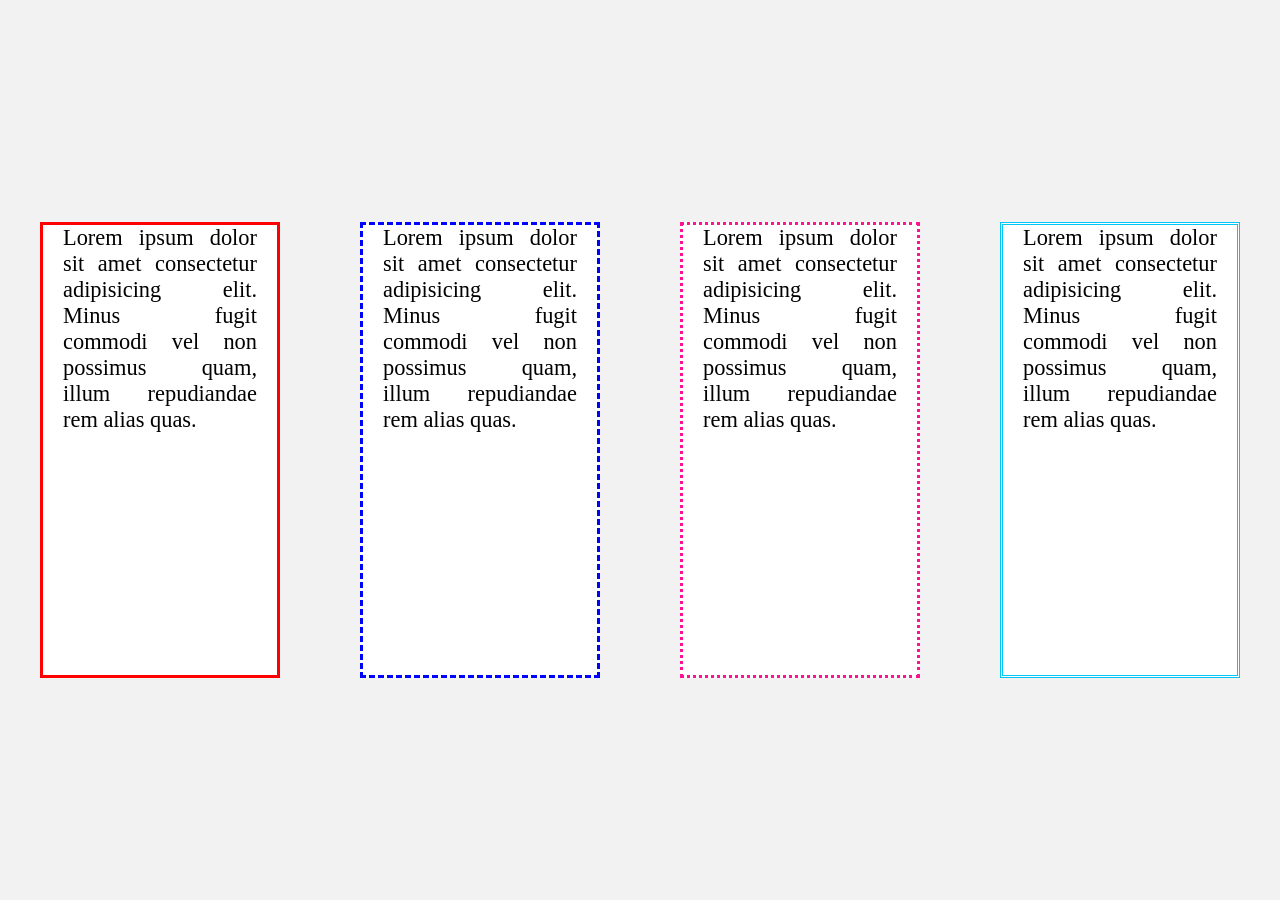
<file: margenes.html>
<!DOCTYPE html>
<html lang="en">
<head>
    <meta charset="UTF-8">
    <meta http-equiv="X-UA-Compatible" content="IE=edge">
    <meta name="viewport" content="width=device-width, initial-scale=1.0">
    <title>margenes</title>
    <link rel="stylesheet" href="css/margenes.css">
</head>
<body>
    <div class="main-box">
        <div class="box-style box-1">
        <p>Lorem ipsum dolor sit amet consectetur adipisicing elit. Minus fugit commodi vel non possimus quam, illum repudiandae rem alias quas.</p>
        </div>
        <div class="box-style box-2">
        <p>Lorem ipsum dolor sit amet consectetur adipisicing elit. Minus fugit commodi vel non possimus quam, illum repudiandae rem alias quas.</p>  
        </div>
        <div class="box-style box-3">
        <p>Lorem ipsum dolor sit amet consectetur adipisicing elit. Minus fugit commodi vel non possimus quam, illum repudiandae rem alias quas.</p>
        </div>
        <div class="box-style box-4">
        <p>Lorem ipsum dolor sit amet consectetur adipisicing elit. Minus fugit commodi vel non possimus quam, illum repudiandae rem alias quas.</p>
        </div>
    </div>
</body>
</html>
</file>
<file: css/calendario.css>
* {
    margin: 0;
    padding: 0;
    font-family: sans-serif;
   }
   .main-box {
    width: 100%;
    height: 100vh;
    background-color: white;
    display: flex;
    justify-content: center;
    align-items: center;
   }
   .calendar-box {
    width: 80%;
    border: 3px solid black;
    background-color: rgb(167, 213, 231);
    display: grid;
    gap: 15px;
    grid-template-columns: repeat(7, 1fr);
    grid-template-rows: repeat(8, 100px);
    border-radius: 25px;
   }
   .box-celda {
    width: 100%;
    height: 100%;
    background-color: rgb(43, 71, 100);
    color: white;
    font-size: 1.8em;
    display: flex;
    justify-content: center;
    align-items: center;
    font-family: Verdana, sans-serif;
    font-size: 2em;
    border-radius: 20px;
    
   }
   .box-1 {
    grid-column-start: 5;
    grid-column-end: 6;
   }
   .nombre-mes {
    grid-column-start: 1;
    grid-column-end: 8;
   }
   .nombre-dia {
    background-color: rgb(52, 122, 154);
    text-align: center;
    font-family: Verdana, sans-serif;
    font-size: 1.8em;
    color: white;
    padding: 30px;
    
   }
</file>
<file: css/catalogo.css>
* {
 margin: 0;
 padding: 0;
 background-color: rgb(242,242,242);
}


.main-box {
   /*  display: flex;
    align-items: center;
    justify-content: center;
    flex-direction: row; */
    height: 100vh;
}
.box-style {
    width: 350px;
    height: 460px;
    background-color: rgb(255,255,255);
    margin: 0 auto;
    margin-top: 100px;   
}

.product-box {
    width: 250px;
    height: 300px;
    background-color: rgb(242, 242, 242);
    margin: 0 auto;
    
}
img {
    margin-top: 20px;
}

.add-cart-1 {
    margin-top: 20px;
    text-align: center;
    padding-top: 25px;
    width: 100%;
    height: 60px;
    background-color: rgb(39,200,164);
}

.add-cart-1-span {
    background-color: transparent;
    color: white;
    font-weight: 900;
    font-family: Verdana, Geneva, Tahoma, sans-serif;
    font-size: .9em;
    }

.product-text {
    text-align: center;
    background-color: white;
}
.product-text-span {
    background-color: white;
    font-size: 1.3em;
    font-weight: 900;
    font-family: Verdana, Geneva, Tahoma, sans-serif;
    color: rgb(64,64,64,.9);
}

.text-description {
    background-color: white;
    color: rgb(64, 64,64, .9);
    display: block;
    margin-top: 8px;
    font-size: .8em;
    font-family: Verdana, Geneva, Tahoma, sans-serif;
}

.price-text {
    background-color: white;
    color: rgb(39,200,164);
    font-size: 2.1em;
    font-weight: 900;
    display: block;
    margin-top: 20px;
    font-family: Verdana, Geneva, Tahoma, sans-serif;
}





.add-cart-2 {
    display: flex;
    justify-content: center;
    align-items: center;
    width: 100%;
    height: 60px;
    background-color: rgb(53, 20, 241);
}
.add-cart-2-span {
    background-color: transparent;
    color: white;
    font-weight: 900;
    font-family: Verdana, Geneva, Tahoma, sans-serif;
    font-size: .9em;
}
.add-cart-3 {
    display: flex;
    justify-content: center;
    align-items: center;
    width: 100%;
    height: 60px;
    background-color: rgb(231, 32, 55);
}
.add-cart-3-span {
    background-color: transparent;
    color: white;
    font-weight: 900;
    font-family: Verdana, Geneva, Tahoma, sans-serif;
    font-size: .9em;
}

.star-style {
    color: gold;
    font-size: 1.6em;
    background-color: transparent;
}

.star-style-empty {

}
</file>
<file: css/colores.css>
h1 {
    text-align: center;
}
.box-direction {
    display: flex;
    flex-direction: row;
}
.box-style {
    width: 300px;
    height: 300px;
    margin: 20px;
    display: flex;
    justify-content: center;
    align-items: center;
    color:white;
    font-size: 1.4em;
    text-align: center;
    font-family: tahoma, sans-serif;
    font-weight: 900;
}
.box-darkcyan {
    background-color: blue;
}
.box-goldenrod {
    background-color: red;
}
.box-red {
    background-color: rgb(254, 195, 0);
}
.box-5-8-11 {
    background-color: rgb(8, 88, 167);
}
</file>
<file: css/fuente1.css>
* {
    margin: 0;
    padding: 0;
}
div {
    display: flex;
    justify-content: center;
    align-items: center;
    background-color: rgb(24,24,24, .9);
    color: rgb(249, 15, 15);
    height: 100vh;
    width: 100%;
}
label {
    font-family: 'Bebas Neue' , sans-serif;
    font-size: 12em;
}
/* bebas-neue-regular - latin */
@font-face {
    font-display: swap; /* Check https://developer.mozilla.org/en-US/docs/Web/CSS/@font-face/font-display for other options. */
    font-family: 'Bebas Neue';
    font-style: normal;
    font-weight: 400;
    src: url('../fonts/bebas-neue-v9-latin-regular.eot'); /* IE9 Compat Modes */
    src: url('../fonts/bebas-neue-v9-latin-regular.eot?#iefix') format('embedded-opentype'), /* IE6-IE8 */
         url('../fonts/bebas-neue-v9-latin-regular.woff2') format('woff2'), /* Super Modern Browsers */
         url('../fonts/bebas-neue-v9-latin-regular.woff') format('woff'), /* Modern Browsers */
         url('../fonts/bebas-neue-v9-latin-regular.ttf') format('truetype'), /* Safari, Android, iOS */
         url('../fonts/bebas-neue-v9-latin-regular.svg#BebasNeue') format('svg'); /* Legacy iOS */
  }
</file>
<file: css/fuente2.css>
* {
    margin: 0;
    padding: 0;
}
div {
    display: flex;
    justify-content: center;
    align-items: center;
    background-color: rgb(2,12,66);
    color:white;
    height: 100vh;
    width: 100%;
}
label {
    font-family: 'waltograph' , sans-serif;
    font-size: 12em;
    text-align: center;
}
/* waltograph - latin */
@font-face {
    font-display: swap; /* Check https://developer.mozilla.org/en-US/docs/Web/CSS/@font-face/font-display for other options. */
    font-family: 'waltograph';
    font-style: normal;
    font-weight: 400;
    src: url('../fonts/waltograph42.otf'); /* IE9 Compat Modes */
    src: url('../fonts/waltographUI.ttf') format('embedded-opentype'), /* IE6-IE8 */
    
  }
</file>
<file: css/fuente3.css>
* {
    margin: 0;
    padding: 0;
}
div {
    display: flex;
    justify-content: center;
    align-items: center;
    background-color: rgb(255,255,255);
    color: rgb(64,64,64);
    height: 100vh;
    width: 100%;
}
label {
    font-family: 'Cinzel', sans-serif;
    font-size: 9em;
    text-align: center;
}
  /* cinzel-700 - latin */
  @font-face {
    font-display: swap; /* Check https://developer.mozilla.org/en-US/docs/Web/CSS/@font-face/font-display for other options. */
    font-family: 'Cinzel';
    font-style: normal;
    font-weight: 700;
    src: url('../fonts/cinzel-v19-latin-700.eot'); /* IE9 Compat Modes */
    src: url('../fonts/cinzel-v19-latin-700.eot?#iefix') format('embedded-opentype'), /* IE6-IE8 */
         url('../fonts/cinzel-v19-latin-700.woff2') format('woff2'), /* Super Modern Browsers */
         url('../fonts/cinzel-v19-latin-700.woff') format('woff'), /* Modern Browsers */
         url('../fonts/cinzel-v19-latin-700.ttf') format('truetype'), /* Safari, Android, iOS */
         url('../fonts/cinzel-v19-latin-700.svg#Cinzel') format('svg'); /* Legacy iOS */
  }
</file>
<file: css/fuentes.css>
.font-10em {
font-size: 10em;
color: darkcyan;
}
p.font-5em {
    font-size: 5em;
}
h1{
    font-size: 8em;
    color: rgb(209, 23, 23);
}
p.font-8em {
    font-size: 8em;
}
</file>
<file: css/style.css>
h1{
    text-align:center;
    color:darkred;
}
h1{
    font-size: 7em;
}
h2{
    text-align: center;
    color:rgb(255, 175, 2);
    font-size: 6em;
}
h3{
    text-align: center;
    color: rgb(91, 172, 243);
    font-size: 4em;
}
</file>
<file: css/maquetacion-2.css>
* {
    margin: 0;
    padding: 0;
    font-family: Verdana, sans-serif;
    background-color: #101221;
}
header {
    background-color: aqua;
    width: 100%;
    height: 100px;
    display: grid;
    grid-template: "logo  menu" 100px /
                    150px 1fr; 
}
.logo {
    grid-area: logo;
    background-color: rgb(255, 192,0);
    width: 100%;
    height: 100%;
    
}
.menu {
    grid-area: menu;
    background-color:#101221;
    width: 100%;
    height: 100%;
}
.main-content {
    width: 100%;
    height: 600px;
    color: white;
    column-gap: 80px;
    row-gap: 40px;
    display: grid;
    grid-template: "img-principal img-principal img-principal img-principal img-principal" 600px 
                   "empty-left    article-1     article-2     article-3     empty-right"    500px 
                   "empty-left    article-4     article-5     article-6     empty-right"    500px /
                    1fr           350px         350px         350px          1fr;
}
.img-principal {
    grid-area: img-principal;
    width: 100%;
    height: 600px;
    background-color: darkcyan;
}
.style-box {
    color: white;
    display: flex;
    justify-content: center;
    align-items: center;
    font-size: 2em;
    font-weight: 900;
}
.article {
    width: 350px;
    height: 350px;
    background-color:rgb( 64,64,64);
}
.article-1 {
    grid-area: article-1;
}
.article-2 {
    grid-area: article-2;
}
.article-3 {
    grid-area: article-3;
}
.article-4 {
    grid-area: article-4;
}
.article-5 {
    grid-area: article-5;
}
.article-6 {
    grid-area: article-6;
}
.style-img-article {
    height: 350px;
}
.style-texto-article {
    line-height: 1.5em;
    text-align: justify;
}
.img-grande {
    width: 100%;
    height: 600px;
}
nav {
    width: 100%;
    background-color: #101221;
    font-family: Verdana, sans-serif;
    font-size: 0.7em;
}
ul {
    width: 100%;
    list-style: none;
    display: flex;
    flex-direction: row;
    justify-content: flex-end;
    align-items: center;
}
a {
    width: 250px;
    height: 100px;
    text-align: center;
    text-decoration: none;
    color: white;
    display: flex;
    justify-content: center;
    align-items: center;
    font-size: 2em;
    font-weight: 900;
}
a:hover {
  background-color: #272c51; 
}
 @media screen and (max-width:1500px) {
    .main-menu {
        height: 100%;
        background-color: rgba(0, 0, 0, 0.445);
        list-style: none;
        text-align: center;
        position: fixed;
        width: 70%;
        right: -70%;
        transition: right 400ms;
        border-radius: 10px 0px 0px 10px;
     }
     .main-menu-block {
        height: 100%;
        background-color: rgba(0, 0, 0, 0.445);
        list-style: none;
        text-align: center;
        position: fixed;
        width: 70%;
        right: 0;
        transition: right 400ms;
        border-radius: 10px 0px 0px 10px;
     }
     .item-style {
        text-align: right;
        display: block;
        border-radius: 0px 40px 40px 0px;
        position: static;
     }
     .img-logo {
        align-items: center;    
     }
     .menu-bar {
        display: inline-block;
        color: rgb(214, 43, 0);
        text-align: right;
        padding-bottom: 10px;
        margin-right: 10px;
        font-size: 2em;
     }
     .menu-bar:hover {
        cursor: pointer;
     }
}
    
@media screen and (max-width:1390px) {
    .main-contents {
        display: grid;
        grid-template: "img-principal img-principal img-principal  img-principal" auto
            "empty-left  article-1   article-2  empty-right" 500px "empty-left  article-3   article-4  empty-right" 500px "empty-left  article-5   article-6    empty-right" 500px /
            1fr 350px 350px 1fr;
    }

    .img-fondo-grande {
        width: 100%;
        height: 100%;
    }

    .img-principal {
        height: 500px;
    }
}

@media screen and (max-width:960px) {
    .main-contents {
        column-gap: 0;
        display: grid;
        grid-template: "img-principal img-principal img-principal " auto
                        "empty-left   article-1     empty-right"    500px 
                        "empty-left   article-2     empty-right"    500px 
                        "empty-left   article-3     empty-right"     500px 
                        "empty-left   article-4     empty-right"     500px 
                        "empty-left   article-5     empty-right"     500px 
                        "empty-left   article-6     empty-right"     500px /
                         1fr          300px         1fr;
    }
    .article {
        width: 100%;
    }

    .img-principal {
        height: 100%;
    }
}
</file>
<file: css/maquetacion.css>
* {
    margin: 0;
    padding: 0;
    font-family: Verdana, sans-serif;
}
header {
    background-color: aqua;
    width: 100%;
    height: 100px;
    display: grid;
    grid-template: "logo menu" 100px /
             150px 1fr;
             
                    
}
.logo {
    grid-area: logo;
    background-color: rgb(255, 192,0);
    width: 100%;
    height: 100%;
    
}
.menu {
    grid-area: menu;
    background-color:dodgerblue;
    width: 100%;
    height: 100%;
}
.main-content {
    width: 100%;
    height: 600px;
    column-gap: 80px;
    row-gap: 40px;
    display: grid;
    grid-template: "img-principal img-principal img-principal img-principal img-principal" 600px 
                   "empty-left    article-1     article-2     article-3     empty-right"    500px 
                   "empty-left    article-4     article-5     article-6     empty-right"    500px /
                    1fr           350px         350px         350px          1fr;
}
.img-principal {
    grid-area: img-principal;
    width: 100%;
    height: 600px;
    background-color: darkcyan;
}
.style-box {
    color: white;
    display: flex;
    justify-content: center;
    align-items: center;
    font-size: 2em;
    font-weight: 900;
}
.article {
    width: 350px;
    height: 350px;
    background-color:rgb( 64,64,64);
}
.article-1 {
    grid-area: article-1;
}
.article-2 {
    grid-area: article-2;
}
.article-3 {
    grid-area: article-3;
}
.article-4 {
    grid-area: article-4;
}
.article-5 {
    grid-area: article-5;
}
.article-6 {
    grid-area: article-6;
}
.style-img-article {
    height: 350px;
}
.style-texto-article {
    line-height: 1.5em;
    text-align: justify;
}
</file>
<file: css/margenes.css>
* {
 margin: 0;
 padding: 0;
 background-color: rgb(242,242,242);
}


.main-box {
    display: flex;
    align-items: center;
    justify-content: center;
    flex-direction: row;
    height: 100vh;
}
.box-style {
    width: 300px;
    height: 450px;
    margin: 0 40px;
    background-color: rgb(255,255,255);
}
.box-1 {
    border: 3px solid rgb(255,0,0);
}
.box-2 {
    border: 3px dashed rgb(0, 4, 255);
}
.box-3 {
    border: 3px dotted rgb(255, 17, 148);
}
.box-4 {
    border: 3px double rgb(3, 198, 247);
}
p {
    font-size: 1.4em;
    text-align: justify;
    padding: 0 20px;
    background-color: rgb(255,255,255);
}
</file>
